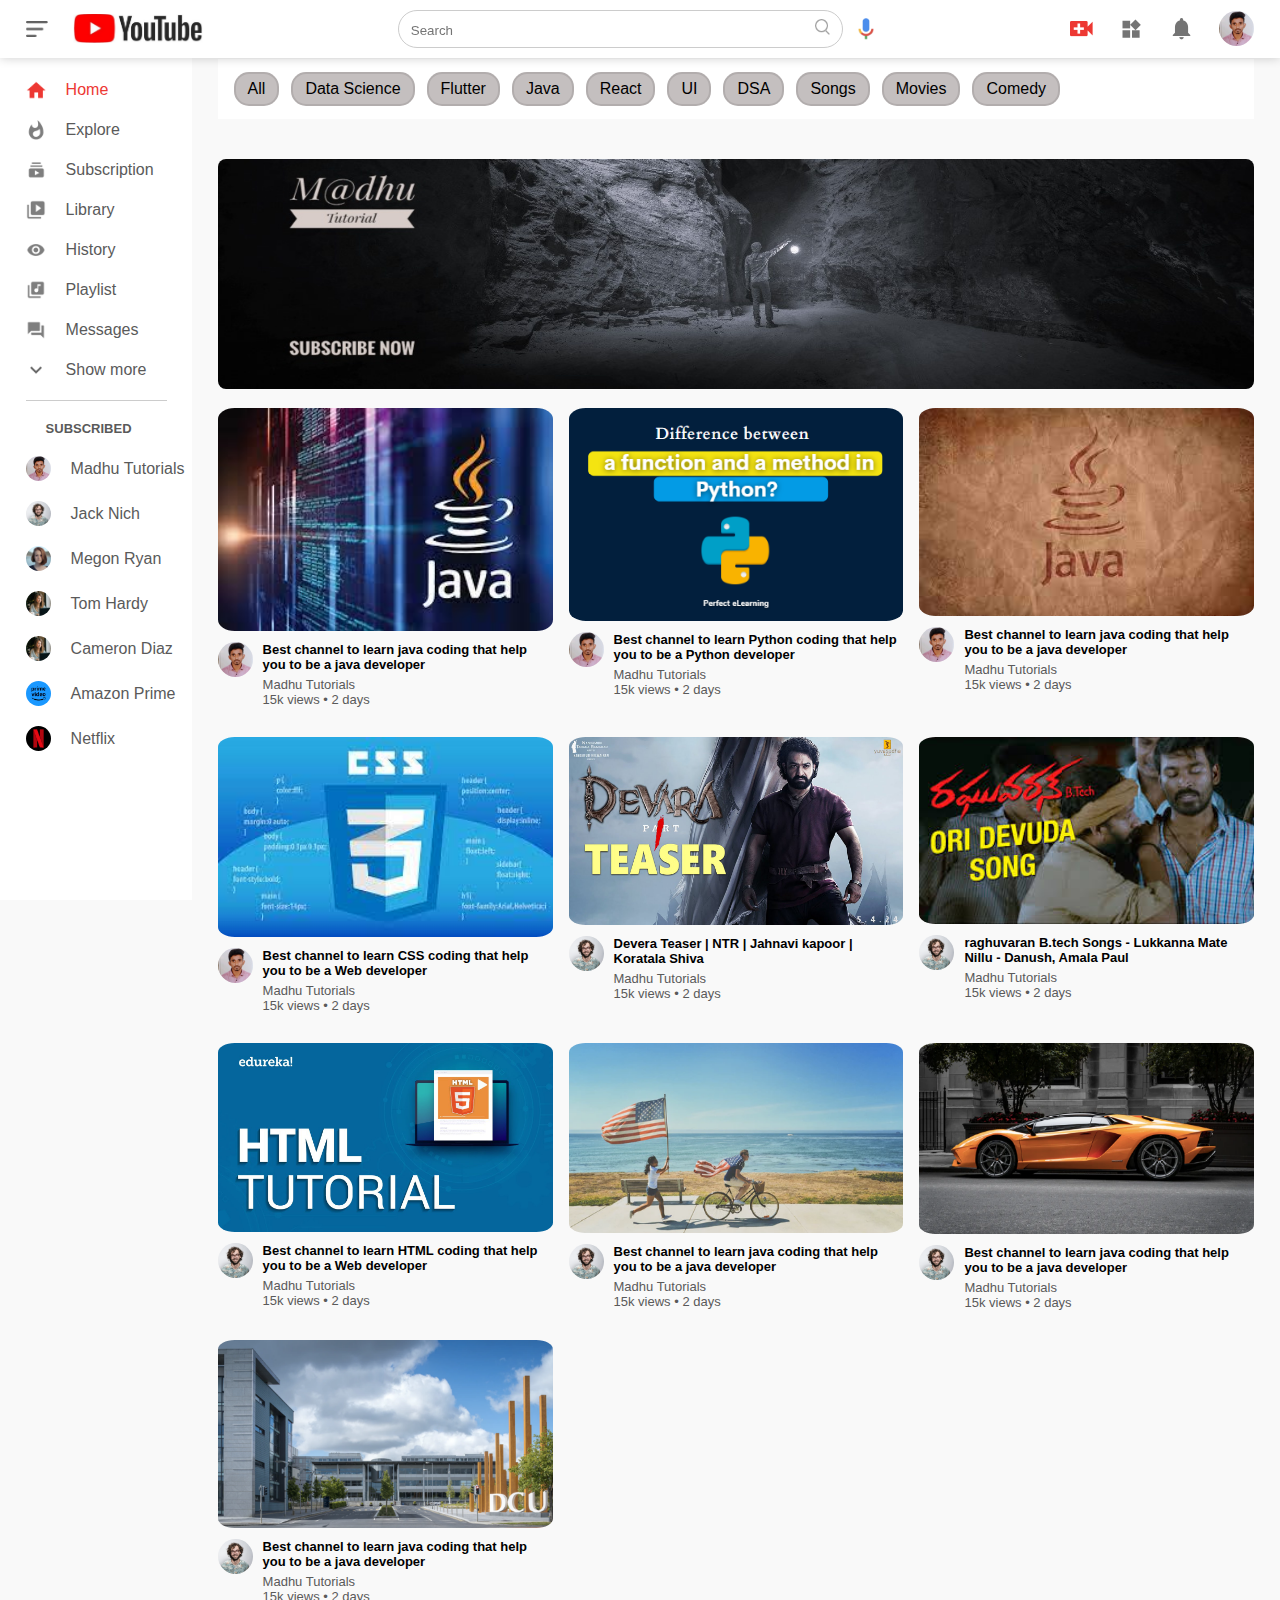
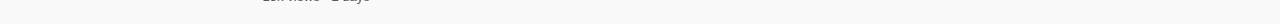
<file: index.html>
<!DOCTYPE html>
<html lang="en">
<head>
    <meta charset="UTF-8">
    <meta name="viewport" content="width=device-width, initial-scale=1.0">
    <title>YouTube-video-streaming</title>
    <link rel="stylesheet" href="style.css"/>
    <link rel="shortcut icon" href="logo1.png"/>
</head>
<body>
    <nav class="flex-div">
        <div class="nav-left flex-div">
            <img src="images/menu.png" class="menu-icon">
            <img src="images/logo4.jpg" class="logo">
        </div>
        <div class="nav-middle flex-div">
             <div class="search-box">
                <input type="text" placeholder="Search">
                <img src="images/search.png">
             </div>
             <img src="images/voice-search.png" class="mic-icon">
        </div>
        <div class="nav-right flex-div">
            <img src="images/upload.png">
            <img src="images/more.png">
            <img src="images/notification.png">
            <img src="images/madhu2.jpeg" class="user-icon">
        </div>
    </nav>

    <!--------------sidebar---------------------->

    <div class="sidebar">
        <div class="shortcut-links">
            <a href=""><img src="images/home.png"><p>Home</p></a>
            <a href=""><img src="images/explore.png"><p>Explore</p></a>
            <a href=""><img src="images/subscriprion.png"><p>Subscription</p></a>
            <a href=""><img src="images/library.png"><p>Library</p></a>
            <a href=""><img src="images/history.png"><p>History</p></a>
            <a href=""><img src="images/playlist.png"><p>Playlist</p></a>
            <a href=""><img src="images/messages.png"><p>Messages</p></a>
            <a href=""><img src="images/show-more.png"><p>Show more</p></a>
            <hr>
        </div>
        <div class="subscribed-list">
            <h3>SUBSCRIBED</h3>
            <a href=""><img src="images/madhu2.jpeg"><p>Madhu Tutorials</p></a>
            <a href=""><img src="images/Jack.png"><p>Jack Nich</p></a>
            <a href=""><img src="images/megan.png"><p>Megon Ryan</p></a>
            <a href=""><img src="images/cameron.png"><p>Tom Hardy</p></a>
            <a href=""><img src="images/cameron.png"><p>Cameron Diaz</p></a>
            <a href=""><img src="images/prime.jpg"><p>Amazon Prime</p></a>
            <a href=""><img src="images/netflix.jpg"><p>Netflix</p></a>
        </div>
    </div>

<!------------main---------------->
<div class="container1">
    <div class="tag-line">
        <div class="tag"><p>All</p></div>
        <div class="tag"><p>Data Science</p></div>
        <div class="tag"><p>Flutter</p></div>
        <div class="tag"><p>Java</p></div>
        <div class="tag"><p>React</p></div>
        <div class="tag"><p>UI</p></div>
        <div class="tag"><p>DSA</p></div>
        <div class="tag"><p>Songs</p></div>
        <div class="tag"><p>Movies</p></div>
        <div class="tag"><p>Comedy</p></div>
    </div>
</div>  

<div class="container">
    
    <div class="banner">
        <img src="images/img6.jpeg">
    </div>
    <div class="list-container">
        <div class="vid-list">
            <a href="play-video.html"><img src="images/poster1.jpeg" class="thumbnail1"></a>
            <div class="flex-div">
                <img src="images/madhu2.jpeg">
                <div class="vid-info">
                    <a href="play-video.html">Best channel to learn java coding that help you to be a java developer</a>
                    <p>Madhu Tutorials</p>
                    <p>15k views &bull; 2 days</p>
                </div>
            </div>
        </div>
        <div class="vid-list">
            <a href="images/python.mp4"><img src="images/poster3.png" class="thumbnail1"></a>
            <div class="flex-div">
                <img src="images/madhu2.jpeg">
                <div class="vid-info">
                    <a href="play-video.html">Best channel to learn Python coding that help you to be a Python developer</a>
                    <p>Madhu Tutorials</p>
                    <p>15k views &bull; 2 days</p>
                </div>
            </div>
        </div>
        <div class="vid-list">
            <a href=""><img src="images/poster7.jpeg" class="thumbnail1"></a>
            <div class="flex-div">
                <img src="images/madhu2.jpeg">
                <div class="vid-info">
                    <a>Best channel to learn java coding that help you to be a java developer</a>
                    <p>Madhu Tutorials</p>
                    <p>15k views &bull; 2 days</p>
                </div>
            </div>
        </div>
        <div class="vid-list">
            <a href="images/css.mp4"><img src="images/poster6.jpeg" class="thumbnail1"></a>
            <div class="flex-div">
                <img src="images/madhu2.jpeg">
                <div class="vid-info">
                    <a>Best channel to learn CSS coding that help you to be a Web developer</a>
                    <p>Madhu Tutorials</p>
                    <p>15k views &bull; 2 days</p>
                </div>
            </div>
        </div>
        <div class="vid-list">
            <a href="images/teaser.mp4"><img src="images/devara.jpg" class="thumbnail1"></a>
            <div class="flex-div">
                <img src="images/Jack.png">
                <div class="vid-info">
                    <a> Devera Teaser | NTR | Jahnavi kapoor | Koratala Shiva</a>
                    <p>Madhu Tutorials</p>
                    <p>15k views &bull; 2 days</p>
                </div>
            </div>
        </div>
        <div class="vid-list">
            <a href="images/song.mp4"><img src="images/btech.jpeg" class="thumbnail1"></a>
            <div class="flex-div">
                <img src="images/Jack.png">
                <div class="vid-info">
                    <a>raghuvaran B.tech Songs - Lukkanna Mate Nillu - Danush, Amala Paul</a>
                    <p>Madhu Tutorials</p>
                    <p>15k views &bull; 2 days</p>
                </div>
            </div>
        </div>
        <div class="vid-list">
            <a href="images/Html.mp4"><img src="images/poster5.jpg" class="thumbnail1"></a>
            <div class="flex-div">
                <img src="images/Jack.png">
                <div class="vid-info">
                    <a>Best channel to learn HTML coding that help you to be a Web developer</a>
                    <p>Madhu Tutorials</p>
                    <p>15k views &bull; 2 days</p>
                </div>
            </div>
        </div>
        <div class="vid-list">
            <a href="images/css.mp4"><img src="images/thumbnail2.png" class="thumbnail1"></a>
            <div class="flex-div">
                <img src="images/Jack.png">
                <div class="vid-info">
                    <a>Best channel to learn java coding that help you to be a java developer</a>
                    <p>Madhu Tutorials</p>
                    <p>15k views &bull; 2 days</p>
                </div>
            </div>
        </div>
        <div class="vid-list">
            <a href="images/css.mp4"><img src="images/thumbnail6.png" class="thumbnail1"></a>
            <div class="flex-div">
                <img src="images/Jack.png">
                <div class="vid-info">
                    <a>Best channel to learn java coding that help you to be a java developer</a>
                    <p>Madhu Tutorials</p>
                    <p>15k views &bull; 2 days</p>
                </div>
            </div>
        </div>
        <div class="vid-list">
            <a href="images/css.mp4"><img src="images/thumbnail7.png" class="thumbnail1"></a>
            <div class="flex-div">
                <img src="images/Jack.png">
                <div class="vid-info">
                    <a>Best channel to learn java coding that help you to be a java developer</a>
                    <p>Madhu Tutorials</p>
                    <p>15k views &bull; 2 days</p>
                </div>
            </div>
        </div>
    </div>
</div>

    <script src="main.js"></script>
</body>
</html>
</file>
<file: style.css>
*{
    margin: 0;
    padding: 0;
    font-family: 'poppins', sans-serif;
    box-sizing: border-box;
}
a{
    text-decoration: none;
    color: #5a5a5a;
}
img{
    cursor: pointer;
}
.flex-div{
    display: flex;
    align-items: center;
}
nav{
    padding: 10px 2%;
    justify-content: space-between;
    box-shadow: 0 0 10px rgba(0, 0, 0, 0.2);
    background: #fff;
    position: sticky;
    top: 0;
    z-index: 10;
}
.nav-right img{
     width: 25px;
     margin-right: 25px;
}
.nav-right .user-icon{
    width: 35px;
    border-radius: 50%;
    margin-right: 0;
}
.nav-left .menu-icon{
    width: 22px;
    margin-right: 25px;
}
.nav-left .logo{
    width: 130px;
}
.nav-middle .mic-icon{
    width: 16px;
}
.nav-middle .search-box{
    border: 1px solid #ccc;
    margin-right: 15px;
    padding: 8px 12px;
    border-radius: 25px;
}
.nav-middle .search-box input{
    width: 400px;
    border: 0;
    outline: 0;
    background: transparent;
}
.nav-middle .search-box img{
    width: 15px;
}


/*------------sidebar---------------*/

.sidebar{
    background: #fff;
    width: 15%;
    height: 100vh;
    position: fixed;
    top: 0;
    padding-left: 2%;
    padding-top: 80px;
    overflow-y: scroll;
}

.shortcut-links a img{
    width: 20px;
    margin-right: 20px;
}
.shortcut-links a{
    display: flex;
    align-items: center;
    margin-bottom: 20px;
    width: fit-content;
    flex-wrap: wrap;
}
.shortcut-links a:first-child{
    color: #ed3833;
}
.sidebar hr{
    border: 0;
    height: 1px;
    background: #ccc;
    width: 85%;
}
.sidebar a:hover{
    background-color: #ece7e7;
}
.subscribed-list h3{
    font-size: 13px;
    margin: 20px;
    color: #5a5a5a;
}
.subscribed-list a{
    display: flex;
    align-items: center;
    margin-bottom: 20px;
    width: fit-content;
    flex-wrap: wrap;
}
.subscribed-list a img{
    width: 25px;
    border-radius: 50%;
    margin-right: 20px;
}
.small-sidebar{
    width: 5%;
}
.small-sidebar a p{
    display: none;
}
.small-sidebar h3{
    display: none;
}
.small-sidebar hr{
    width: 50%;
    margin-bottom: 25px;
}

/*----------tagbar-----------*/
.container1{
    background: #f9f9f9;
    padding-left: 17%;
    padding-right: 2%;
    padding-top: 1px;
    padding-bottom: 20px;
}

.tag-line{
   /* overflow-x: scroll;*/
    background-color: #fff;
    display: flex;
    padding-left: 10px;
    border-top: 1px solid rgba(255, 255, 255, 0.1);
    border-bottom: 1px solid rgba(255, 255, 255, 0.1);
}

.tag{
    margin: 12px 6px;
    background-color: #c4bfbf;
    padding: 6px 12px;
    border: 2px solid rgba(21, 19, 19, 0.1);
    border-radius: 15px;
    cursor: pointer;
    color: #000;
}

.tag:hover{
    background-color: #fff;
    color: #000;
}

/*-----------main---------------*/

.container{
    background: #f9f9f9;
    padding-left: 17%;
    padding-right: 2%;
    padding-top: 20px;
    padding-bottom: 20px;
}
.large-container{
    padding-left: 7%;
}


.banner{
    width: 100%;
}
.banner img{
    width: 100%;
    border-radius: 8px;
    height: 230px;
}
.list-container{
    display: grid;
    grid-template-columns: repeat(auto-fit, minmax(250px, 1fr));
    grid-column-gap: 16px;
    grid-row-gap: 30px;
    margin-top: 15px;
}
.vid-list .thumbnail1{
    width: 100%;
    border-radius: 5%;
}
.vid-list .flex-div{
    align-items: flex-start;
    margin-top: 7px;
}
.vid-list .flex-div img{
    width: 35px;
    margin-right: 10px;
    border-radius: 50%;
}

.vid-info{
    color: #5a5a5a;
    font-size: 13px;
}
.vid-info a{
    color: #000;
    font-weight: 600;
    display: block;
    margin-bottom: 5px;
}


/*------------media query-------------*/

@media (max-width: 900px){
    .menu-icon{
        display: none;
    }
    .sidebar{
        display: none;
    }
    .container, .large-container{
        padding-left: 5%;
        padding-right: 5%;
    }
    .nav-right img{
        display: none;
    }
    .nav-right .user-icon{
        display: block;
        width: 30px;
    }
    .nav-middle .search-box input{
        width: 100px;
    }
    .nav-middle .mic-icon{
        display: none;
    }
    .logo{
        width: 90px;
    }
    .container1 .tag-line{
       padding-top: 5%;
       padding-bottom: 5%;
        text-align: center;
        display: inline;
    }
}


/*---------------play video page------------------*/

.play-container{
    padding-left: 2%;
}
.row{
    display: flex;
    justify-content: space-between;
    flex-wrap: wrap;
}
.play-video{
    flex-basis: 69%;
}

.right-sidebar{
    flex-basis: 30%;
}
.play-video video{
    width: 100%;
}
.side-video-list{
    display: flex;
    justify-content: space-between;
    margin-bottom: 8px;
}
.side-video-list img{
    width: 100%;
}
.side-video-list .small-thumbnail{
    flex-basis: 49%;
}
.side-video-list .vid-info{
    flex-basis: 49%;
}

.play-video .tags a{
    color: #000;
    font-size: 15px;
}
.play-video h3{
    font-weight: 600;
    font-size: 22px;
}
.play-video .play-video-info{
    display: flex;
    align-items: center;
    justify-content: space-between;
    flex-wrap: wrap;
    margin-top: 10px;
    font-size: 14px;
    color: #5a5a5a;
}
.play-video .play-video-info a img{
    width: 20px;
    margin-right: 8px;
}
.play-video .play-video-info a{
    display: inline;
    align-items: center;
    margin-left: 15px;
}
.play-video hr{
    border: 0;
    height: 1px;
    background: #9e959574;
    margin: 10px 0;
}
.publisher{
    display: flex;
    align-items: center;
    margin-top: 20px;
}
.publisher div{
    flex: 1;
    line-height: 18px;
}
.publisher img{
    width: 40px;
    border-radius: 50%;
    margin-left: 15px;
}
.publisher div p{
    color: #000;
    font-weight: 600;
    font-size: 18px;
}
.publisher div span{
    font-size: 13px;
    color: #5a5a5a;
}
.publisher button{
    background: red;
    color: #fff;
    padding: 8px 30px;
    border: 0;
    outline: 0;
    border-radius: 4px;
    cursor: pointer;
}
.vid-description {
    padding-left: 55px;
    margin: 15px 0;
}
.vid-description p{
    font-size: 14px;
    margin-bottom: 5px;
    color: #5a5a5a;
}
.vid-description h4{
    font-size: 14px;
    color: #5a5a5a;
    margin-top: 15px;
}
.add-comment{
    display: flex;
    align-items: center;
    margin: 30px 0;
}
.add-comment img{
    width: 35px;
    border-radius: 50%;
    margin-right: 15px;
}
.add-comment input{
    border: 0;
    outline: 0;
    border-bottom: 1px solid #ccc;
    width: 100%;
    padding-top: 10px;
}
.old-comment{
    display: flex;
    align-items: center;
    margin: 20px 0;
}
.old-comment img{
    width: 35px;
    border-radius: 50%;
    margin-right: 15px;
}
.old-comment h3{
    font-size: 14px;
    margin-bottom: 2px;
}
.old-comment h3 span{
    font-size: 12px;
    color: #5a5a5a;
    font-weight: 500;
    margin-left: 8px;
}
.old-comment .acomment-action{
    display: flex;
    align-items: center;
    margin: 8px 0;
    font-size: 14px;
}
.old-comment .acomment-action img{
    border-radius: 0;
    width: 20px;
    margin-right: 5px;
}
.old-comment .acomment-action span{
    margin-right: 20px;
    color: #5a5a5a;
}
.old-comment .acomment-action a{
    color: #0000ff;
}

@media (max-width:900px){
    .play-video{
        flex-basis: 100%;
    }
    .right-sidebar{
        flex-basis: 100%;
    }
    .play-container{
        padding-left: 5%;
    }
    .vid-description{
        padding-left: 0;
    }
    .play-video .play-video-info a{
        margin-left: 0;
        margin-right: 15px;
        margin-top: 15px;
    }
}
</file>
